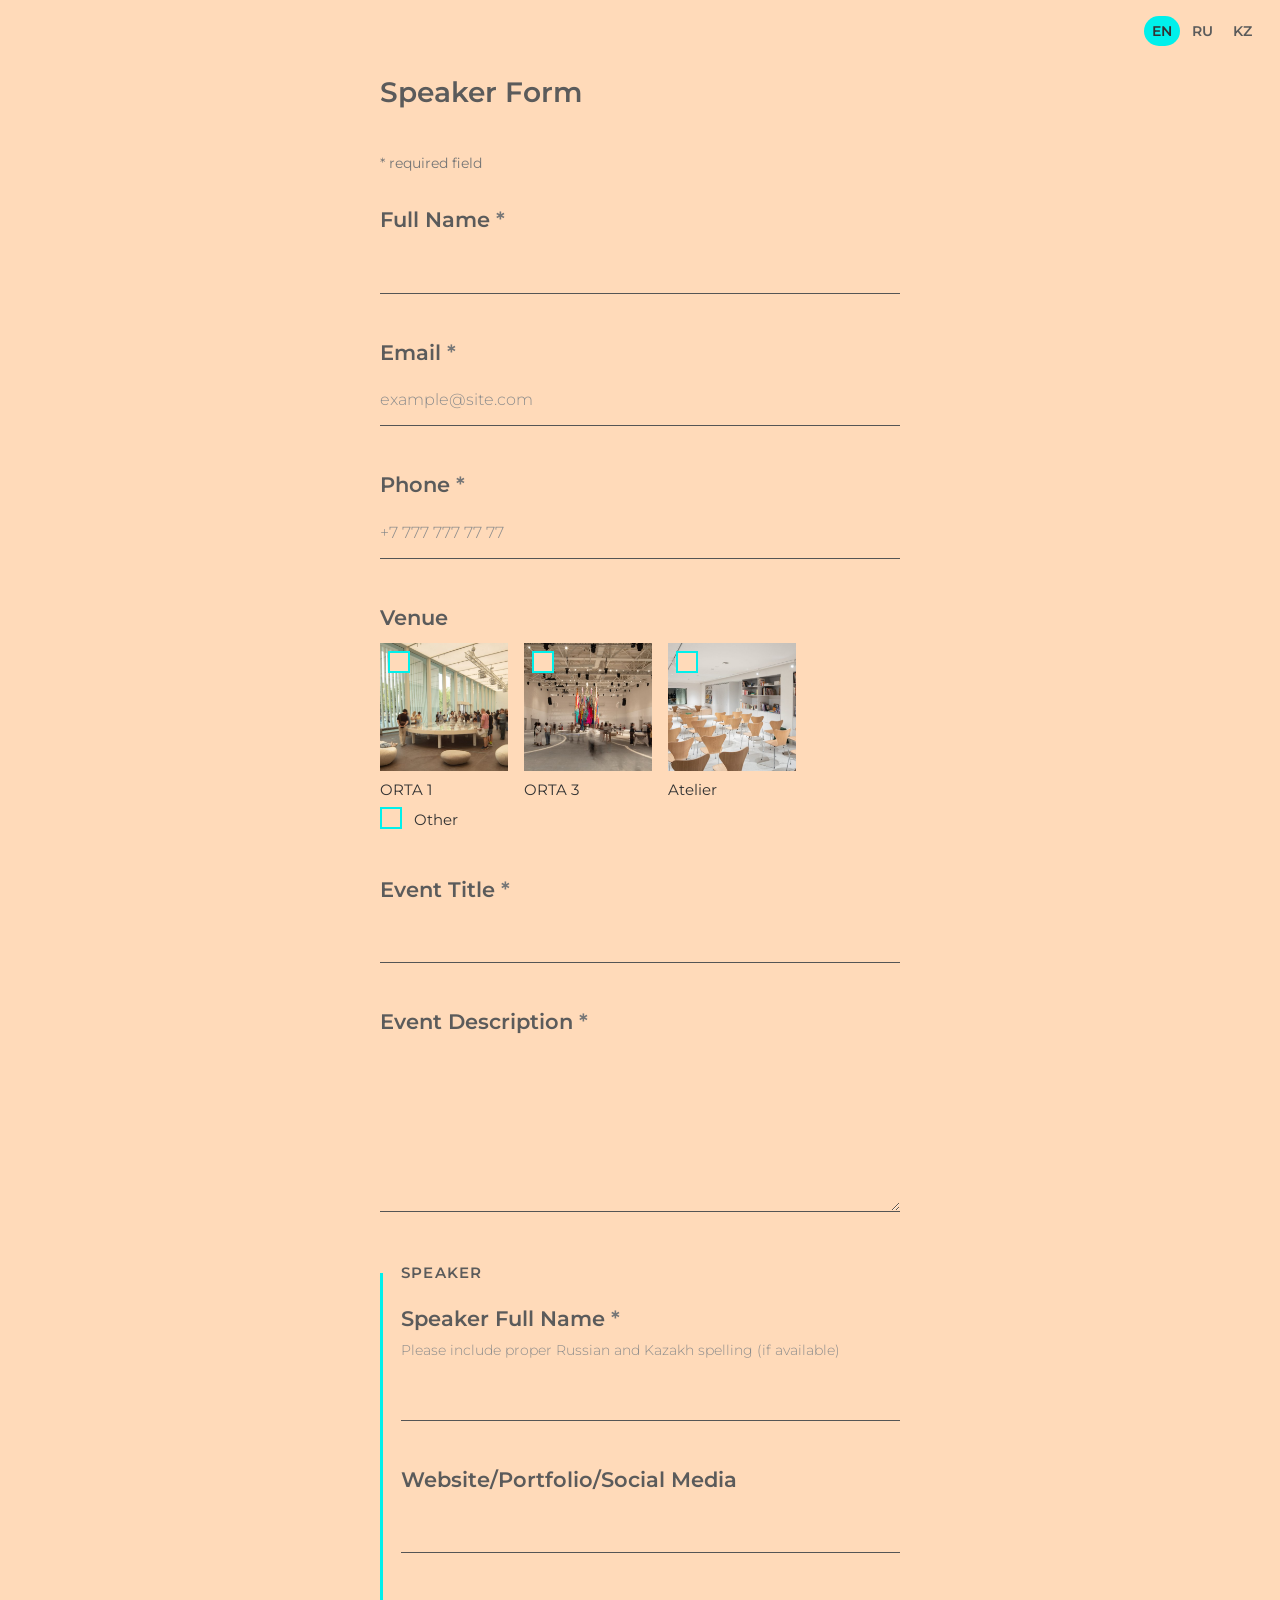
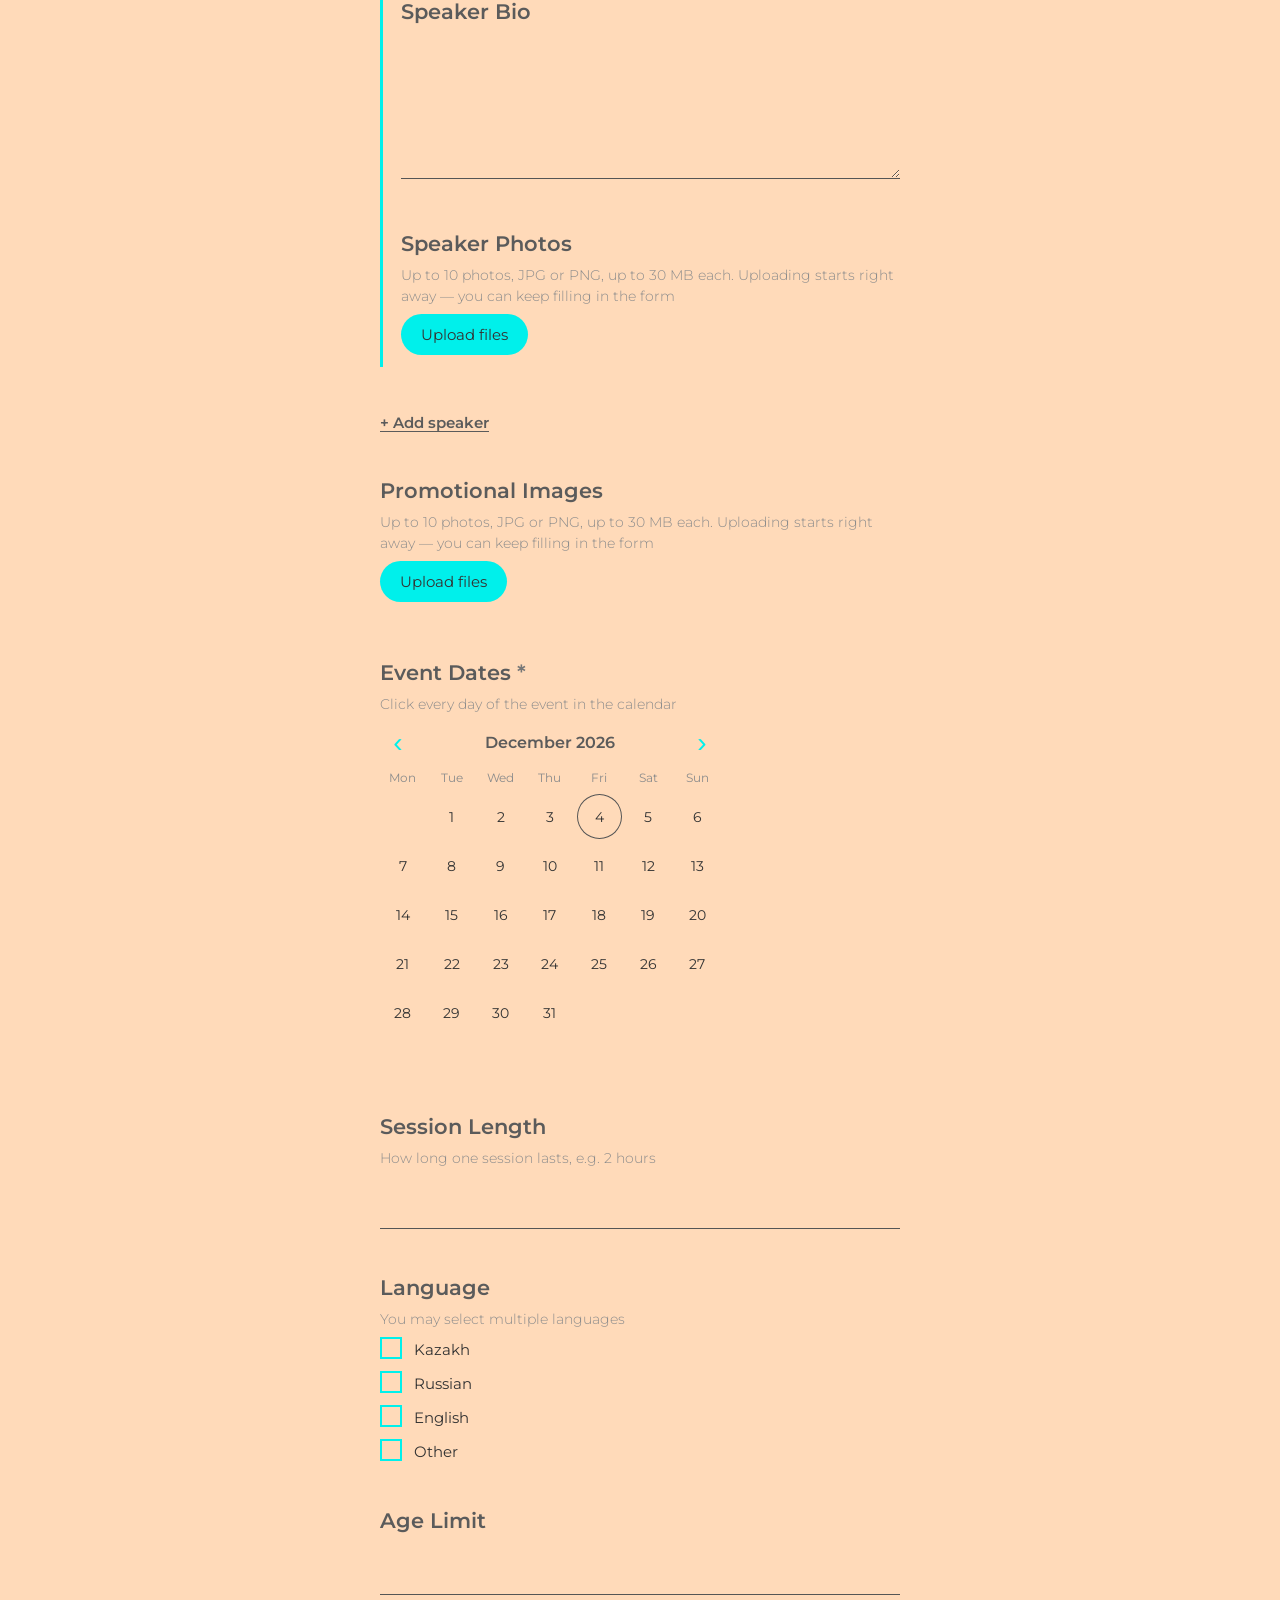
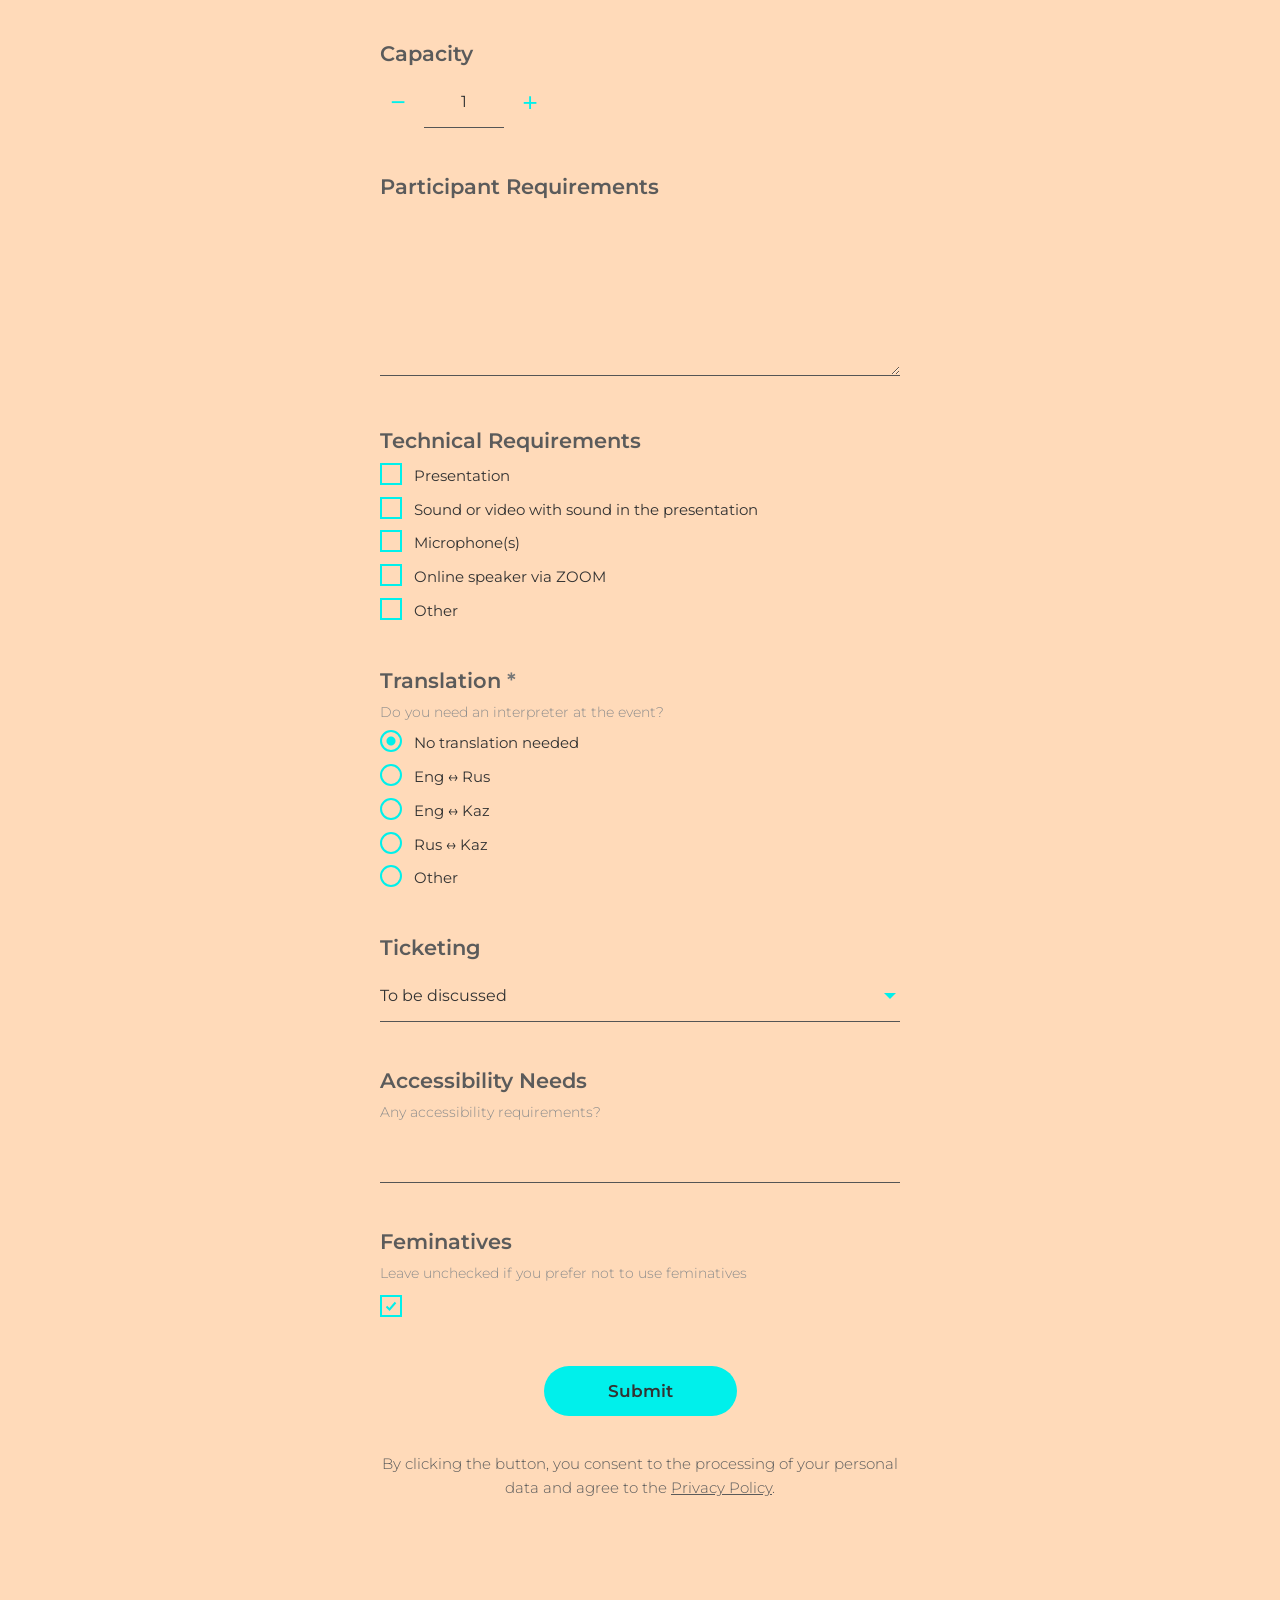
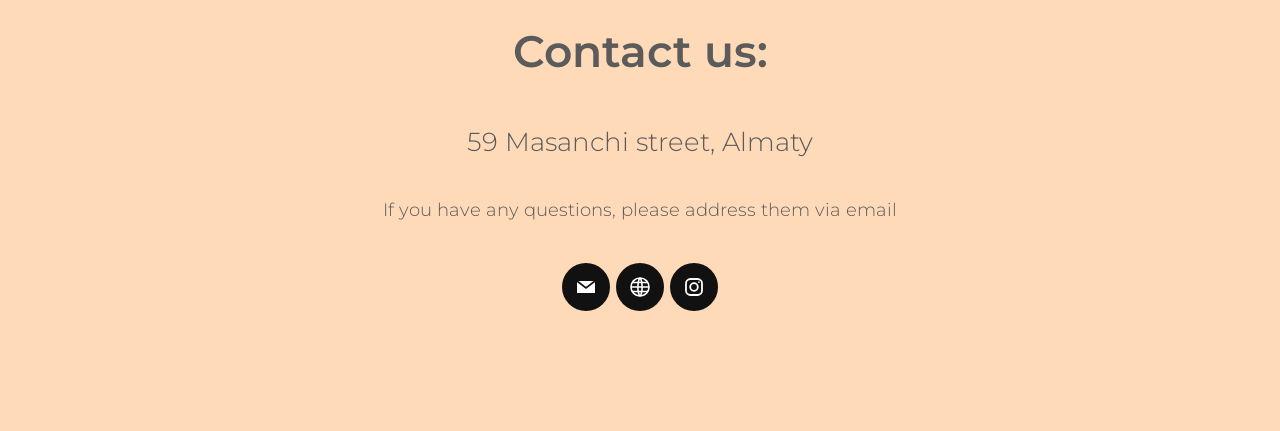
<file: index.html>
<!doctype html>
<html lang="en">
<head>
<meta charset="utf-8">
<meta name="viewport" content="width=device-width, initial-scale=1">
<meta name="robots" content="noindex, nofollow">
<title>Speaker Form — Tselinny</title>
<link rel="preconnect" href="https://fonts.googleapis.com">
<link rel="preconnect" href="https://fonts.gstatic.com" crossorigin>
<link href="https://fonts.googleapis.com/css2?family=Montserrat:wght@300;400;600&display=swap" rel="stylesheet">
<link rel="stylesheet" href="style.css">
</head>
<body>

<nav class="langs" aria-label="Language">
  <button type="button" data-lang="en">EN</button>
  <button type="button" data-lang="ru">RU</button>
  <button type="button" data-lang="kk">KZ</button>
</nav>

<main class="wrap">
  <h1 data-i18n="title"></h1>
  <p class="req-note" data-i18n="req_note"></p>

  <form id="form" novalidate autocomplete="on">
    <!-- honeypot: invisible for people, bots fill it. Name must NOT look like anything browser autofill
         knows (company/site/url/name/email…) — «company_site» got autofilled and real submissions were dropped. -->
    <input type="text" id="hp" name="hp_x9q" class="hp" tabindex="-1" autocomplete="new-password" aria-hidden="true">

    <!-- contact person -->
    <div class="field" data-required>
      <label for="contact_name" data-i18n="contact_name"></label>
      <input id="contact_name" type="text" autocomplete="name">
    </div>

    <div class="field" data-required data-email>
      <label for="email" data-i18n="email"></label>
      <input id="email" type="email" autocomplete="email" data-i18n-ph="email_ph">
    </div>

    <div class="field" data-required>
      <label for="phone" data-i18n="phone"></label>
      <input id="phone" type="tel" autocomplete="tel" data-i18n-ph="phone_ph">
    </div>

    <!-- venue -->
    <div class="field">
      <span class="label" data-i18n="venue"></span>
      <div class="venues">
        <label class="venue">
          <input type="checkbox" name="venue" value="ORTA 1">
          <span class="venue-img" style="background-image:url(assets/venues/orta1.jpg)"><i class="tick"></i></span>
          <span class="venue-name">ORTA 1</span>
        </label>
        <label class="venue">
          <input type="checkbox" name="venue" value="ORTA 3">
          <span class="venue-img" style="background-image:url(assets/venues/orta3.jpg)"><i class="tick"></i></span>
          <span class="venue-name">ORTA 3</span>
        </label>
        <label class="venue">
          <input type="checkbox" name="venue" value="Atelier">
          <span class="venue-img" style="background-image:url(assets/venues/atelier.jpg)"><i class="tick"></i></span>
          <span class="venue-name">Atelier</span>
        </label>
      </div>
      <div class="choices venue-more">
        <label class="choice"><input type="checkbox" name="venue" value="other" data-other="venue_other"><span data-i18n="other"></span></label>
      </div>
      <input id="venue_other" type="text" class="other-input" data-i18n-ph="specify" hidden>
    </div>

    <!-- event -->
    <div class="field" data-required>
      <label for="event_title" data-i18n="event_title"></label>
      <input id="event_title" type="text">
    </div>

    <div class="field" data-required>
      <label for="event_desc" data-i18n="event_desc"></label>
      <textarea id="event_desc" rows="6"></textarea>
    </div>

    <!-- speakers (repeatable) -->
    <div id="speakers"></div>
    <button type="button" id="add_speaker" class="link-btn" data-i18n="add_speaker"></button>

    <div class="field">
      <span class="label" data-i18n="promo"></span>
      <span class="hint" data-i18n="photo_hint"></span>
      <div class="uploader" id="promo"></div>
    </div>

    <!-- dates -->
    <div class="field" id="dates_field" data-req-mark>
      <span class="label" data-i18n="dates"></span>
      <span class="hint" data-i18n="dates_hint"></span>
      <div class="cal" id="cal"></div>
      <div class="cal-sum">
        <span id="cal_sum"></span>
        <button type="button" id="cal_clear" class="link-btn" data-i18n="dates_clear" hidden></button>
      </div>
    </div>

    <div class="field">
      <label for="duration" data-i18n="duration"></label>
      <span class="hint" data-i18n="duration_hint"></span>
      <input id="duration" type="text">
    </div>

    <div class="field">
      <span class="label" data-i18n="language"></span>
      <span class="hint" data-i18n="language_hint"></span>
      <div class="choices">
        <label class="choice"><input type="checkbox" name="language" value="kk"><span data-i18n="lang_kk"></span></label>
        <label class="choice"><input type="checkbox" name="language" value="ru"><span data-i18n="lang_ru"></span></label>
        <label class="choice"><input type="checkbox" name="language" value="en"><span data-i18n="lang_en"></span></label>
        <label class="choice"><input type="checkbox" name="language" value="other" data-other="language_other"><span data-i18n="other"></span></label>
      </div>
      <input id="language_other" type="text" class="other-input" data-i18n-ph="specify" hidden>
    </div>

    <div class="field">
      <label for="age" data-i18n="age"></label>
      <input id="age" type="text">
    </div>

    <div class="field">
      <label for="capacity" data-i18n="capacity"></label>
      <div class="stepper">
        <button type="button" data-step="-1" aria-label="−">−</button>
        <input id="capacity" type="number" min="1" value="1" inputmode="numeric">
        <button type="button" data-step="1" aria-label="+">+</button>
      </div>
    </div>

    <div class="field">
      <label for="participant_req" data-i18n="participant_req"></label>
      <textarea id="participant_req" rows="6"></textarea>
    </div>

    <div class="field">
      <span class="label" data-i18n="tech_req"></span>
      <div class="choices" id="tech_presets" hidden></div>
      <!-- shown only when «Other» is ticked -->
      <div id="tech_other_box" hidden>
        <span class="hint" data-i18n="tech_req_hint"></span>
        <textarea id="tech_req" rows="6"></textarea>
      </div>
    </div>

    <div class="field" id="interp_field" data-req-mark>
      <span class="label" data-i18n="translation"></span>
      <span class="hint" data-i18n="translation_hint"></span>
      <div class="choices">
        <label class="choice radio"><input type="radio" name="interpreter" value="none" checked><span data-i18n="tr_none"></span></label>
        <label class="choice radio"><input type="radio" name="interpreter" value="en-ru"><span data-i18n="tr_en_ru"></span></label>
        <label class="choice radio"><input type="radio" name="interpreter" value="en-kk"><span data-i18n="tr_en_kk"></span></label>
        <label class="choice radio"><input type="radio" name="interpreter" value="ru-kk"><span data-i18n="tr_ru_kk"></span></label>
        <label class="choice radio"><input type="radio" name="interpreter" value="other" data-other="interpreter_other"><span data-i18n="other"></span></label>
      </div>
      <input id="interpreter_other" type="text" class="other-input" data-i18n-ph="specify" hidden>
    </div>

    <div class="field">
      <label for="ticketing" data-i18n="ticketing"></label>
      <div class="select">
        <select id="ticketing">
          <option value="free" data-i18n="ticket_free"></option>
          <option value="registration" data-i18n="ticket_reg"></option>
          <option value="ticketed" data-i18n="ticket_ticketed"></option>
          <option value="tbd" data-i18n="ticket_tbd" selected></option>
        </select>
      </div>
    </div>

    <div class="field">
      <label for="access" data-i18n="access"></label>
      <span class="hint" data-i18n="access_hint"></span>
      <input id="access" type="text">
    </div>

    <div class="field">
      <span class="label" data-i18n="fem"></span>
      <span class="hint" data-i18n="fem_hint"></span>
      <label class="choice solo"><input type="checkbox" id="fem" checked><span></span></label>
    </div>

    <div class="submit-row">
      <button type="submit" class="pill big" id="submit_btn" data-i18n="submit"></button>
      <p id="send_status" class="send-status" hidden></p>
      <p class="consent"><span data-i18n="consent_a"></span><a href="https://shop.tselinny.org/personaldata" target="_blank" rel="noopener" data-i18n="consent_link"></a><span data-i18n="consent_b"></span></p>
    </div>
  </form>

  <!-- after submit: «нужна закупка?» (BUY_PAGE.md §2). Yes → «сейчас» opens buy.html, «позже» → thanks -->
  <section id="buyq" hidden>
    <h2 class="done-title" data-i18n="buyq_title"></h2>
    <div class="buyq-btns" id="buyq_1">
      <button type="button" class="pill big" data-ans="yes" data-i18n="yes"></button>
      <button type="button" class="pill big" data-ans="no" data-i18n="no"></button>
    </div>
    <div class="buyq-btns" id="buyq_2" hidden>
      <button type="button" class="pill big" id="buy_now" data-i18n="buy_now"></button>
      <button type="button" class="pill big" id="buy_later" data-i18n="buy_later"></button>
    </div>
    <p id="buyq_status" class="send-status" hidden></p>
  </section>

  <!-- after submit: thanks (photos were uploaded in the background while the form was being filled) -->
  <section id="done" hidden>
    <h2 class="done-title" data-i18n="thanks_title"></h2>
    <p data-i18n="thanks_text"></p>
    <p id="done_later" data-i18n="buy_later_note" hidden></p>

    <div class="out">
      <p data-i18n="local_note"></p>
      <pre id="out_pre"></pre>
      <button type="button" class="link-btn" id="back_local" data-i18n="back_local"></button>
    </div>
  </section>

  <footer class="contact">
    <h2 data-i18n="contact_us"></h2>
    <address data-i18n="address"></address>
    <p data-i18n="questions"></p>
    <div class="icons">
      <a href="mailto:learning@tselinny.org" title="Email" aria-label="Email">
        <svg viewBox="0 0 24 24" aria-hidden="true"><path d="M3 6h18v12H3z" fill="currentColor"/><path d="M3 6l9 7 9-7" fill="none" stroke="#111" stroke-width="1.6"/></svg>
      </a>
      <a data-i18n-href="site_url" href="https://www.tselinny.org/en" target="_blank" rel="noopener" title="Website" aria-label="Website">
        <svg viewBox="0 0 24 24" aria-hidden="true" fill="none" stroke="currentColor" stroke-width="1.6"><circle cx="12" cy="12" r="9"/><path d="M3 12h18M12 3c2.8 3 2.8 15 0 18M12 3c-2.8 3-2.8 15 0 18M5 7.5h14M5 16.5h14"/></svg>
      </a>
      <a href="https://www.instagram.com/tselinnycenter/" target="_blank" rel="noopener" title="Instagram" aria-label="Instagram">
        <svg viewBox="0 0 24 24" aria-hidden="true" fill="none" stroke="currentColor" stroke-width="1.8"><rect x="4" y="4" width="16" height="16" rx="4.5"/><circle cx="12" cy="12" r="3.8"/><circle cx="16.9" cy="7.1" r=".9" fill="currentColor" stroke="none"/></svg>
      </a>
    </div>
  </footer>
</main>

<template id="speaker_tpl">
  <fieldset class="speaker">
    <legend><span data-i18n="speaker"></span> <span class="num"></span>
      <button type="button" class="link-btn remove" data-i18n="remove"></button>
    </legend>
    <div class="field" data-required>
      <label data-i18n="speaker_name"></label>
      <span class="hint" data-i18n="speaker_name_hint"></span>
      <input type="text" class="sp-name">
    </div>
    <div class="field">
      <label data-i18n="speaker_web"></label>
      <input type="text" class="sp-web">
    </div>
    <div class="field">
      <label data-i18n="speaker_bio"></label>
      <textarea rows="5" class="sp-bio"></textarea>
    </div>
    <div class="field">
      <span class="label" data-i18n="speaker_photos"></span>
      <span class="hint" data-i18n="photo_hint"></span>
      <div class="uploader sp-photos"></div>
    </div>
  </fieldset>
</template>

<script src="i18n.js"></script>
<script src="form.js"></script>
</body>
</html>
</file>
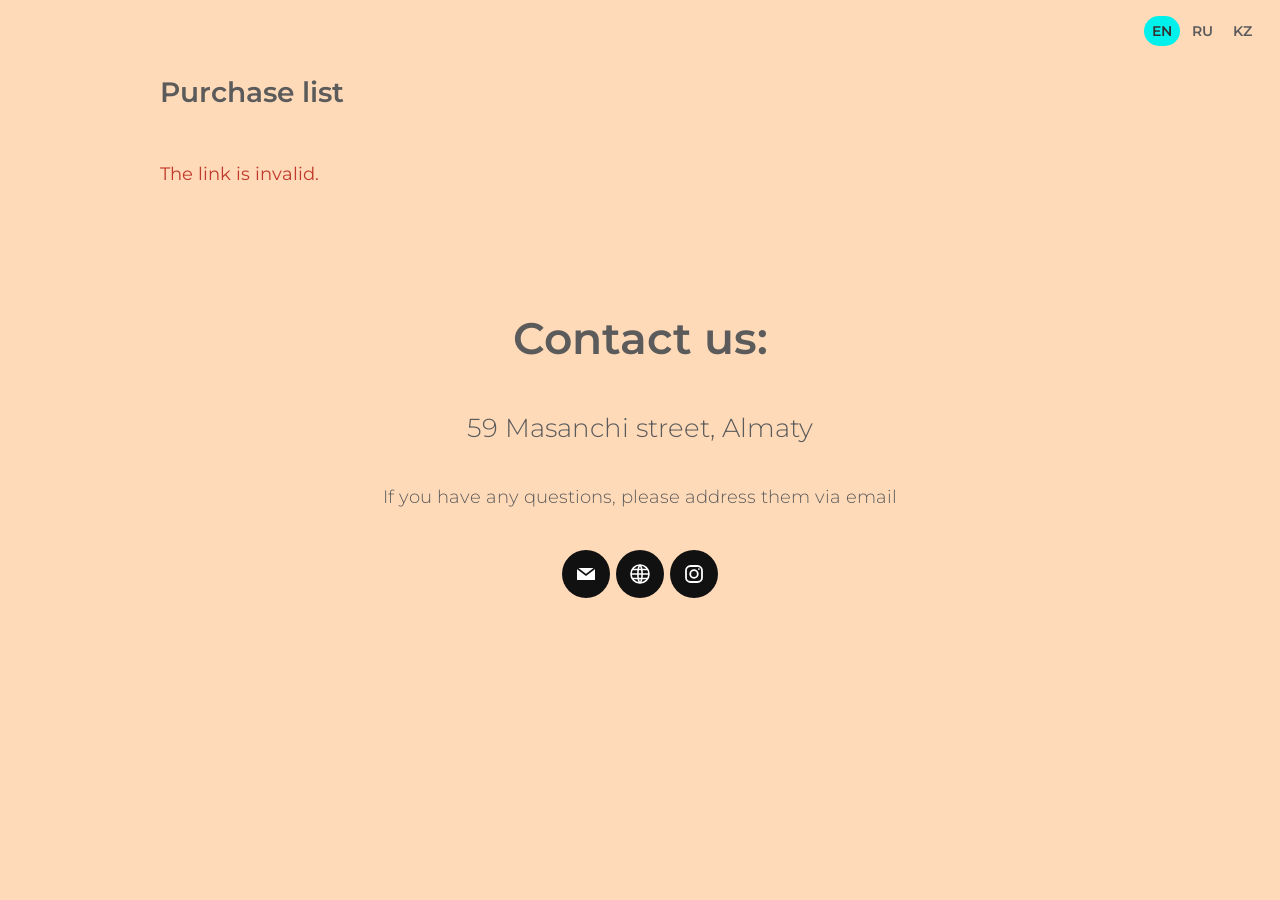
<file: buy.html>
<!doctype html>
<html lang="ru">
<head>
<meta charset="utf-8">
<meta name="viewport" content="width=device-width, initial-scale=1">
<meta name="robots" content="noindex, nofollow">
<title>Закупочный лист — Tselinny</title>
<link rel="preconnect" href="https://fonts.googleapis.com">
<link rel="preconnect" href="https://fonts.gstatic.com" crossorigin>
<link href="https://fonts.googleapis.com/css2?family=Montserrat:wght@300;400;600&display=swap" rel="stylesheet">
<link rel="stylesheet" href="style.css">
</head>
<body>

<nav class="langs" aria-label="Language">
  <button type="button" data-lang="en">EN</button>
  <button type="button" data-lang="ru">RU</button>
  <button type="button" data-lang="kk">KZ</button>
</nav>

<!-- Purchase page (TSELINNY_EVENTS/BUY_PAGE.md). buy.html?d=<docId>&k=<key>&lang=<en|ru|kk> -->
<main class="wrap buy">
  <h1 data-i18n="buy_title"></h1>

  <p id="buy_loading" class="buy-msg" data-i18n="buy_loading"></p>
  <p id="buy_closed" class="buy-msg bad" hidden></p>

  <form id="buy_form" novalidate hidden>
    <div class="buy-head">
      <p class="buy-event" id="buy_event"></p>
      <p><span class="buy-k" data-i18n="buy_dates"></span>: <span id="buy_dates"></span></p>
      <p><span class="buy-k" data-i18n="buy_deadline"></span>: <b id="buy_deadline"></b></p>
    </div>

    <ul class="buy-rules" id="buy_rules"></ul>
    <p class="buy-how-title" data-i18n="buy_how_title"></p>
    <ul class="buy-rules" id="buy_how"></ul>

    <p id="buy_sent" class="buy-note" hidden></p>
    <p id="buy_draft" class="buy-note draft" data-i18n="buy_draft" hidden></p>

    <div class="buy-table">
      <div class="brow bhead" aria-hidden="true">
        <span class="bnum">#</span>
        <span data-i18n="col_name"></span>
        <span data-i18n="col_comment"></span>
        <span data-i18n="col_qty"></span>
        <span data-i18n="col_link"></span>
        <span></span>
      </div>
      <div id="buy_rows"></div>
    </div>
    <p id="buy_rows_err" class="err" data-i18n="err_no_rows" hidden></p>
    <button type="button" class="link-btn" id="buy_add" data-i18n="buy_add"></button>

    <div class="submit-row">
      <button type="submit" class="pill big" id="buy_send" data-i18n="buy_send"></button>
      <p id="buy_status" class="send-status" hidden></p>
    </div>
  </form>

  <!-- after sending (and on every reopen once sent): only thanks, no form (Vlad 10.11) -->
  <section id="buy_done" hidden>
    <h2 class="done-title" data-i18n="buy_thanks_title"></h2>
    <p data-i18n="buy_thanks_text"></p>
    <p id="buy_edit_note"></p>
  </section>

  <footer class="contact">
    <h2 data-i18n="contact_us"></h2>
    <address data-i18n="address"></address>
    <p data-i18n="questions"></p>
    <div class="icons">
      <a href="mailto:learning@tselinny.org" title="Email" aria-label="Email">
        <svg viewBox="0 0 24 24" aria-hidden="true"><path d="M3 6h18v12H3z" fill="currentColor"/><path d="M3 6l9 7 9-7" fill="none" stroke="#111" stroke-width="1.6"/></svg>
      </a>
      <a data-i18n-href="site_url" href="https://www.tselinny.org/en" target="_blank" rel="noopener" title="Website" aria-label="Website">
        <svg viewBox="0 0 24 24" aria-hidden="true" fill="none" stroke="currentColor" stroke-width="1.6"><circle cx="12" cy="12" r="9"/><path d="M3 12h18M12 3c2.8 3 2.8 15 0 18M12 3c-2.8 3-2.8 15 0 18M5 7.5h14M5 16.5h14"/></svg>
      </a>
      <a href="https://www.instagram.com/tselinnycenter/" target="_blank" rel="noopener" title="Instagram" aria-label="Instagram">
        <svg viewBox="0 0 24 24" aria-hidden="true" fill="none" stroke="currentColor" stroke-width="1.8"><rect x="4" y="4" width="16" height="16" rx="4.5"/><circle cx="12" cy="12" r="3.8"/><circle cx="16.9" cy="7.1" r=".9" fill="currentColor" stroke="none"/></svg>
      </a>
    </div>
  </footer>
</main>

<template id="row_tpl">
  <div class="brow">
    <span class="bnum"></span>
    <label class="bcell"><span class="blbl" data-i18n="col_name"></span><input type="text" data-k="name" maxlength="200"></label>
    <label class="bcell"><span class="blbl" data-i18n="col_comment"></span><input type="text" data-k="comment" maxlength="300"></label>
    <label class="bcell"><span class="blbl" data-i18n="col_qty"></span><input type="text" data-k="qty" maxlength="50" data-i18n-ph="qty_ph"></label>
    <label class="bcell"><span class="blbl" data-i18n="col_link"></span><input type="text" data-k="link" maxlength="500" inputmode="url" placeholder="https://"></label>
    <button type="button" class="bdel" aria-label="×">×</button>
  </div>
</template>

<script src="i18n.js"></script>
<script src="buy.js"></script>
</body>
</html>
</file>
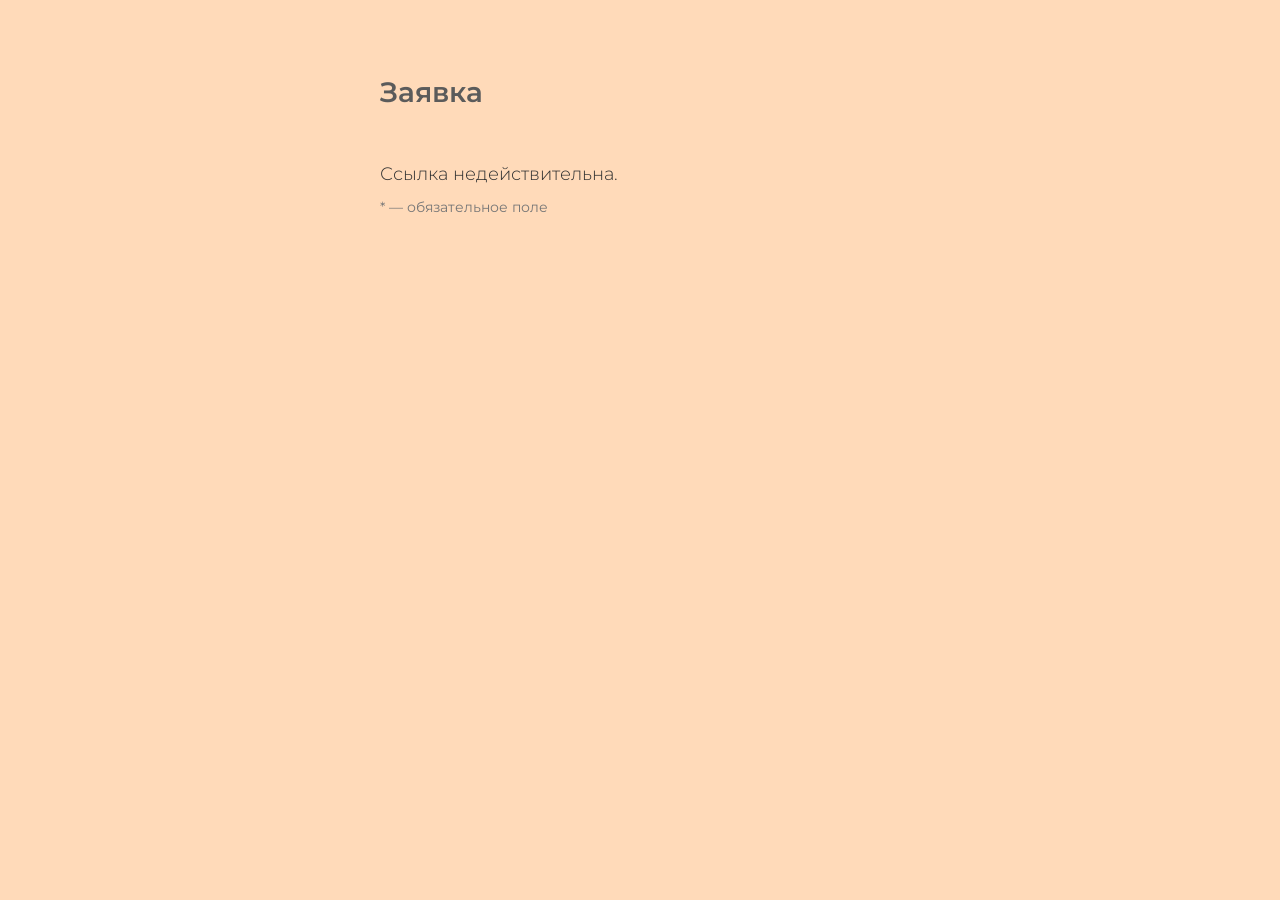
<file: org.html>
<!doctype html>
<html lang="ru">
<head>
<meta charset="utf-8">
<meta name="viewport" content="width=device-width, initial-scale=1">
<meta name="robots" content="noindex, nofollow">
<title>Страница организатора — Tselinny</title>
<link rel="preconnect" href="https://fonts.googleapis.com">
<link rel="preconnect" href="https://fonts.gstatic.com" crossorigin>
<link href="https://fonts.googleapis.com/css2?family=Montserrat:wght@300;400;600&display=swap" rel="stylesheet">
<link rel="stylesheet" href="style.css">
</head>
<!-- GENERATED from index.html by tools/_make_org_html.py — edit index.html + the script, not this file -->
<body data-org>

<nav class="langs" aria-label="Language" hidden>
  <button type="button" data-lang="en">EN</button>
  <button type="button" data-lang="ru">RU</button>
  <button type="button" data-lang="kk">KZ</button>
</nav>

<main class="wrap">
  <h1 id="org_title">Заявка</h1>
  <p id="org_doc_top" class="org-top" hidden><a class="link-btn" id="org_doc_top_link" href="#" target="_blank" rel="noopener">Открыть документ мероприятия</a></p>
  <p id="org_msg" class="buy-msg">Загрузка…</p>
  <p class="req-note" data-i18n="req_note"></p>

  <form id="form" novalidate autocomplete="off" hidden>
    <!-- honeypot: invisible for people, bots fill it. Name must NOT look like anything browser autofill
         knows (company/site/url/name/email…) — «company_site» got autofilled and real submissions were dropped. -->
    <input type="text" id="hp" name="hp_x9q" class="hp" tabindex="-1" autocomplete="new-password" aria-hidden="true">


    <div class="field">
      <span class="label">Контактное лицо</span>
      <p id="org_contact" class="org-ro"></p>
    </div>

    <!-- venue -->
    <div class="field">
      <span class="label" data-i18n="venue"></span>
      <div class="venues">
        <label class="venue">
          <input type="checkbox" name="venue" value="ORTA 1">
          <span class="venue-img" style="background-image:url(assets/venues/orta1.jpg)"><i class="tick"></i></span>
          <span class="venue-name">ORTA 1</span>
        </label>
        <label class="venue">
          <input type="checkbox" name="venue" value="ORTA 3">
          <span class="venue-img" style="background-image:url(assets/venues/orta3.jpg)"><i class="tick"></i></span>
          <span class="venue-name">ORTA 3</span>
        </label>
        <label class="venue">
          <input type="checkbox" name="venue" value="Atelier">
          <span class="venue-img" style="background-image:url(assets/venues/atelier.jpg)"><i class="tick"></i></span>
          <span class="venue-name">Atelier</span>
        </label>
      </div>
      <div class="choices venue-more">
        <label class="choice"><input type="checkbox" name="venue" value="other" data-other="venue_other"><span data-i18n="other"></span></label>
      </div>
      <input id="venue_other" type="text" class="other-input" data-i18n-ph="specify" hidden>
    </div>

    <!-- event -->
    <div class="field" data-required>
      <label for="event_title" data-i18n="event_title"></label>
      <input id="event_title" type="text">
    </div>

    <div class="field" data-required>
      <label for="event_desc" data-i18n="event_desc"></label>
      <textarea id="event_desc" rows="6"></textarea>
    </div>

    <!-- speakers (repeatable) -->
    <div id="speakers"></div>
    <button type="button" id="add_speaker" class="link-btn" data-i18n="add_speaker"></button>

    <div class="field">
      <span class="label">Фото</span>
      <p class="org-ro" id="org_photos"></p>
      <a class="pill" id="org_photo_link" href="#" target="_blank" rel="noopener">Открыть папку с фото</a>
      <span class="hint org-hint">Фото, загруженные прямо в папку, сами в ORG не попадут: вставьте их ссылки в ORG («Ссылка(и) на фото» или «Промо-изображения»).</span>
    </div>

    <!-- dates -->
    <div class="field" id="dates_field" data-req-mark>
      <span class="label" data-i18n="dates"></span>
      <span class="hint" data-i18n="dates_hint"></span>
      <div class="cal" id="cal"></div>
      <div class="cal-sum">
        <span id="cal_sum"></span>
        <button type="button" id="cal_clear" class="link-btn" data-i18n="dates_clear" hidden></button>
      </div>
      <div id="org_schedule" class="org-schedule"></div>
    </div>

    <div class="field">
      <label for="duration" data-i18n="duration"></label>
      <span class="hint" data-i18n="duration_hint"></span>
      <input id="duration" type="text">
    </div>

    <div class="field">
      <span class="label" data-i18n="language"></span>
      <span class="hint" data-i18n="language_hint"></span>
      <div class="choices">
        <label class="choice"><input type="checkbox" name="language" value="kk"><span data-i18n="lang_kk"></span></label>
        <label class="choice"><input type="checkbox" name="language" value="ru"><span data-i18n="lang_ru"></span></label>
        <label class="choice"><input type="checkbox" name="language" value="en"><span data-i18n="lang_en"></span></label>
        <label class="choice"><input type="checkbox" name="language" value="other" data-other="language_other"><span data-i18n="other"></span></label>
      </div>
      <input id="language_other" type="text" class="other-input" data-i18n-ph="specify" hidden>
    </div>

    <div class="field">
      <label for="age" data-i18n="age"></label>
      <input id="age" type="text">
    </div>

    <div class="field">
      <label for="capacity" data-i18n="capacity"></label>
      <div class="stepper">
        <button type="button" data-step="-1" aria-label="−">−</button>
        <input id="capacity" type="number" min="1" value="1" inputmode="numeric">
        <button type="button" data-step="1" aria-label="+">+</button>
      </div>
    </div>

    <div class="field">
      <label for="participant_req" data-i18n="participant_req"></label>
      <textarea id="participant_req" rows="6"></textarea>
    </div>

    <div class="field">
      <span class="label" data-i18n="tech_req"></span>
      <div class="choices" id="tech_presets" hidden></div>
      <!-- shown only when «Other» is ticked -->
      <div id="tech_other_box" hidden>
        <span class="hint" data-i18n="tech_req_hint"></span>
        <textarea id="tech_req" rows="6"></textarea>
      </div>
    </div>

    <div class="field" id="interp_field" data-req-mark>
      <span class="label" data-i18n="translation"></span>
      <span class="hint" data-i18n="translation_hint"></span>
      <div class="choices">
        <label class="choice radio"><input type="radio" name="interpreter" value="none" checked><span data-i18n="tr_none"></span></label>
        <label class="choice radio"><input type="radio" name="interpreter" value="en-ru"><span data-i18n="tr_en_ru"></span></label>
        <label class="choice radio"><input type="radio" name="interpreter" value="en-kk"><span data-i18n="tr_en_kk"></span></label>
        <label class="choice radio"><input type="radio" name="interpreter" value="ru-kk"><span data-i18n="tr_ru_kk"></span></label>
        <label class="choice radio"><input type="radio" name="interpreter" value="other" data-other="interpreter_other"><span data-i18n="other"></span></label>
      </div>
      <input id="interpreter_other" type="text" class="other-input" data-i18n-ph="specify" hidden>
    </div>


    <div class="field" id="ticket_field" data-req-mark>
      <span class="label">Тип билетов</span>
      <span class="hint" id="ticket_hint"></span>
      <div class="choices">
        <label class="choice radio"><input type="radio" name="ticket_org" value="free"><span>свободный вход</span></label>
        <label class="choice radio"><input type="radio" name="ticket_org" value="registration"><span>нужна регистрация</span></label>
        <label class="choice radio"><input type="radio" name="ticket_org" value="ticketed"><span>вход по билетам</span></label>
      </div>
    </div>

    <div class="field">
      <label for="access" data-i18n="access"></label>
      <span class="hint" data-i18n="access_hint"></span>
      <input id="access" type="text">
    </div>


    <h2 class="org-h">Для организатора</h2>

    <div class="field" id="cats_field" data-req-mark>
      <span class="label">Категории сайта</span>
      <span class="hint">можно несколько</span>
      <div class="choices" id="org_cats"></div>
    </div>

    <div class="field" id="edu_field" data-req-mark>
      <span class="label">Категория в «Образовании»</span>
      <div class="choices" id="org_edu"></div>
    </div>

    <div class="field">
      <label for="org_price">Цена за одно занятие</label>
      <span class="hint">обязательна, если «вход по билетам» (можно вписать позже в ORG)</span>
      <span class="hint org-live" id="org_price_info"></span>
      <input id="org_price" type="text" inputmode="numeric">
    </div>

    <div class="field">
      <label for="org_price_course">Цена за курс</label>
      <span class="hint">необязательна</span>
      <span class="hint org-live" id="org_course_info"></span>
      <input id="org_price_course" type="text" inputmode="numeric">
    </div>

    <div class="field">
      <label for="org_photobank">ТЗ по подбору фото из нашего фотобанка</label>
      <span class="hint" data-role="ROLE_SMM_PHOTO"></span>
      <textarea id="org_photobank" rows="4"></textarea>
    </div>

    <div class="field">
      <label for="org_poster">Пожелания по дизайну афиши от отдела-организатора</label>
      <span class="hint" data-role="ROLE_DESIGN"></span>
      <textarea id="org_poster" rows="4"></textarea>
    </div>

    <div class="submit-row">
      <button type="submit" class="pill big" id="submit_btn">Сохранить в ORG</button>
      <p id="send_status" class="send-status" hidden></p>
    </div>
  </form>

  <!-- after submit: thanks (photos were uploaded in the background while the form was being filled) -->
  <section id="done" hidden>
    <h2 class="done-title" id="org_done_title">Сохранено</h2>
    <p id="org_done_text"></p>
    <p><a class="pill big" id="org_doc_link" href="#" target="_blank" rel="noopener">Открыть документ</a></p>

    <div class="out">
      <p data-i18n="local_note"></p>
      <pre id="out_pre"></pre>
      <button type="button" class="link-btn" id="back_local" data-i18n="back_local"></button>
    </div>
  </section>

</main>

<template id="speaker_tpl">
  <fieldset class="speaker">
    <legend><span data-i18n="speaker"></span> <span class="num"></span>
      <button type="button" class="link-btn remove" data-i18n="remove"></button>
    </legend>
    <div class="field" data-required>
      <label data-i18n="speaker_name"></label>
      <span class="hint" data-i18n="speaker_name_hint"></span>
      <input type="text" class="sp-name">
    </div>
    <div class="field">
      <label data-i18n="speaker_web"></label>
      <input type="text" class="sp-web">
    </div>
    <div class="field">
      <label data-i18n="speaker_bio"></label>
      <textarea rows="5" class="sp-bio"></textarea>
    </div>
    <div class="field">
      <span class="label" data-i18n="speaker_photos"></span>
      <p class="org-ro sp-photos"></p>
    </div>
  </fieldset>
</template>

<script src="i18n.js"></script>
<script src="form.js"></script>
</body>
</html>
</file>
<file: style.css>
/* Look copied from the Tilda form on learning.tselinny.org: peach background,
   cyan accents, Montserrat, underline-only inputs. */
:root {
  --bg: #ffdab9;
  --accent: #00f0eb;
  --label: #5b5b5b;
  --text: #333;
  --hint: #8c8c8c;
  --line: #555;
  --err: #c0392b;
  --w: 560px;
}

[hidden] { display: none !important; }

* { box-sizing: border-box; }

html { -webkit-text-size-adjust: 100%; }

body {
  margin: 0;
  background: var(--bg);
  color: var(--text);
  font: 400 16px/1.45 "Montserrat", Arial, sans-serif;
}

.wrap {
  max-width: var(--w);
  margin: 0 auto;
  padding: 72px 20px 120px;
}

h1 {
  margin: 0 0 48px;
  font-weight: 600;
  font-size: 28px;
  color: var(--label);
}

/* ---------- language switch ---------- */
.langs {
  position: fixed;
  top: 16px;
  right: 20px;
  display: flex;
  gap: 4px;
  z-index: 10;
}
.langs button {
  border: 0;
  background: transparent;
  font: 600 14px "Montserrat", Arial, sans-serif;
  color: var(--label);
  padding: 6px 8px;
  border-radius: 999px;
  cursor: pointer;
}
.langs button.on { background: var(--accent); color: var(--text); }

/* ---------- fields ---------- */
.field { margin-bottom: 44px; }

.field > label,
.field > .label,
.speaker .field > label {
  display: block;
  font-weight: 600;
  font-size: 21px;
  color: var(--label);
  margin-bottom: 6px;
}

.hint {
  display: block;
  font-weight: 300;
  font-size: 14px;
  color: var(--hint);
  margin-bottom: 8px;
}

input[type="text"],
input[type="email"],
input[type="tel"],
input[type="number"],
textarea,
select {
  width: 100%;
  border: 0;
  border-bottom: 1px solid var(--line);
  border-radius: 0;
  background: transparent;
  color: var(--text);
  font: 400 16px/1.45 "Montserrat", Arial, sans-serif;
  padding: 14px 0;
  outline: none;
}
textarea { resize: vertical; min-height: 96px; }
input::placeholder, textarea::placeholder { color: var(--hint); font-weight: 300; }
input:focus, textarea:focus, select:focus { border-bottom-color: var(--accent); }

.field.invalid input,
.field.invalid textarea { border-bottom-color: var(--err); }
.err { margin: 6px 0 0; color: var(--err); font-size: 13px; }

/* ---------- venues ---------- */
.venues { display: flex; flex-wrap: wrap; gap: 16px; margin-top: 10px; }
.venue { position: relative; width: 128px; cursor: pointer; }
.venue input { position: absolute; opacity: 0; pointer-events: none; }
.venue-img {
  position: relative;
  display: block;
  width: 128px;
  height: 128px;
  background: #e9c7a6 center / cover no-repeat;
}
.venue-name { display: block; margin-top: 8px; font-size: 15px; }
.venue-more { margin-top: 18px; }
/* same square checkbox as everywhere else, sitting in the photo's corner */
.venue .tick {
  position: absolute;
  top: 8px;
  left: 8px;
  width: 22px;
  height: 22px;
  border: 2px solid var(--accent);
  background: var(--bg) center / 14px no-repeat;
}
.venue input:checked + .venue-img .tick {
  background-image: url("data:image/svg+xml,%3Csvg xmlns='http://www.w3.org/2000/svg' viewBox='0 0 12 12'%3E%3Cpath d='M1.5 6.5l3 3 6-7' fill='none' stroke='%2300f0eb' stroke-width='2'/%3E%3C/svg%3E");
}
.venue input:focus-visible + .venue-img { outline: 2px solid var(--accent); outline-offset: 2px; }

/* ---------- checkboxes / radios ---------- */
.choices { display: flex; flex-direction: column; gap: 10px; margin: 6px 0 4px; }
.choice { display: inline-flex; align-items: center; gap: 12px; cursor: pointer; font-size: 15px; }
.choice input { position: absolute; opacity: 0; pointer-events: none; }
.choice > span::before {
  content: "";
  display: inline-block;
  vertical-align: -4px;
  width: 18px;
  height: 18px;
  margin-right: 12px;
  border: 2px solid var(--accent);
  background: transparent center / 12px no-repeat;
}
.choice.radio > span::before { border-radius: 50%; }
.choice input:checked + span::before {
  background-image: url("data:image/svg+xml,%3Csvg xmlns='http://www.w3.org/2000/svg' viewBox='0 0 12 12'%3E%3Cpath d='M1.5 6.5l3 3 6-7' fill='none' stroke='%2300f0eb' stroke-width='2'/%3E%3C/svg%3E");
}
.choice.radio input:checked + span::before {
  background-image: radial-gradient(circle, var(--accent) 0 4px, transparent 5px);
  background-size: auto;
}
.choice input:focus-visible + span::before { outline: 2px solid var(--text); outline-offset: 2px; }
.choice.solo > span::before { margin-right: 0; }
#tech_presets { margin-bottom: 8px; }
.tech-row { display: flex; align-items: center; flex-wrap: wrap; gap: 6px 16px; }
.tech-count { display: inline-flex; align-items: center; gap: 8px; font-size: 14px; color: var(--hint); }
.tech-count select { width: auto; padding: 4px 4px 4px 0; cursor: pointer; }
.other-input { margin-top: 4px; }

/* ---------- stepper ---------- */
.stepper { display: inline-flex; align-items: center; gap: 8px; }
.stepper button {
  width: 36px;
  height: 36px;
  border: 0;
  background: transparent;
  color: var(--accent);
  font-size: 26px;
  line-height: 1;
  cursor: pointer;
}
.stepper input { width: 80px; text-align: center; -moz-appearance: textfield; }
.stepper input::-webkit-outer-spin-button,
.stepper input::-webkit-inner-spin-button { -webkit-appearance: none; margin: 0; }

/* ---------- select ---------- */
.select { position: relative; }
.select select { appearance: none; -webkit-appearance: none; padding-right: 28px; cursor: pointer; }
.select::after {
  content: "";
  position: absolute;
  right: 4px;
  top: 50%;
  margin-top: -3px;
  border: 6px solid transparent;
  border-top-color: var(--accent);
  pointer-events: none;
}

/* ---------- buttons ---------- */
.pill {
  border: 0;
  border-radius: 999px;
  background: var(--accent);
  color: var(--text);
  font: 400 15px "Montserrat", Arial, sans-serif;
  padding: 11px 20px;
  cursor: pointer;
}
.pill.big { font-size: 17px; font-weight: 600; padding: 15px 64px; }
.link-btn {
  border: 0;
  background: transparent;
  padding: 0;
  color: var(--label);
  font: 600 15px "Montserrat", Arial, sans-serif;
  text-decoration: underline;
  text-underline-offset: 3px;
  cursor: pointer;
}
#add_speaker { margin: -12px 0 44px; }
.submit-row { text-align: center; margin-top: 8px; }

/* ---------- uploader ---------- */
.uploader input[type="file"] { display: none; }
.thumbs { display: flex; flex-wrap: wrap; gap: 10px; margin-top: 12px; }
.thumb { position: relative; width: 84px; }
.thumb img { display: block; width: 84px; height: 84px; object-fit: cover; }
.thumb span {
  display: block;
  font-size: 11px;
  color: var(--hint);
  overflow: hidden;
  text-overflow: ellipsis;
  white-space: nowrap;
}
.thumb button {
  position: absolute;
  top: -8px;
  right: -8px;
  width: 22px;
  height: 22px;
  border: 0;
  border-radius: 50%;
  background: var(--text);
  color: #fff;
  font-size: 14px;
  line-height: 22px;
  padding: 0;
  cursor: pointer;
}

/* ---------- speakers ---------- */
.speaker { border: 0; border-left: 3px solid var(--accent); margin: 0 0 44px; padding: 0 0 0 18px; }
.speaker legend {
  padding: 0;
  margin-bottom: 20px;
  font-weight: 600;
  font-size: 15px;
  letter-spacing: .08em;
  text-transform: uppercase;
  color: var(--label);
}
.speaker legend .remove { margin-left: 14px; font-size: 13px; text-transform: none; letter-spacing: 0; }
.speaker .field:last-child { margin-bottom: 0; }

/* ---------- calendar ---------- */
.cal { max-width: 340px; margin-top: 10px; user-select: none; }
.cal-head { display: flex; align-items: center; justify-content: space-between; margin-bottom: 8px; }
.cal-title { font-weight: 600; color: var(--label); }
.cal-nav {
  width: 36px;
  height: 36px;
  border: 0;
  background: transparent;
  color: var(--accent);
  font-size: 28px;
  line-height: 1;
  cursor: pointer;
}
.cal-grid { display: grid; grid-template-columns: repeat(7, 1fr); gap: 4px; }
.cal-wd { text-align: center; font-size: 12px; color: var(--hint); padding-bottom: 4px; }
.cal-day {
  aspect-ratio: 1;
  border: 0;
  border-radius: 50%;
  background: transparent;
  color: var(--text);
  font: 400 14px "Montserrat", Arial, sans-serif;
  cursor: pointer;
}
.cal-day:hover { background: rgba(255, 255, 255, .45); }
.cal-day.today { box-shadow: inset 0 0 0 1px var(--line); }
.cal-day.on { background: var(--accent); font-weight: 600; }
.cal-sum { display: flex; align-items: baseline; gap: 14px; margin-top: 10px; font-size: 15px; min-height: 22px; }
.field.invalid .cal { outline: 1px solid var(--err); outline-offset: 6px; }

/* ---------- consent + contacts (as on Tilda) ---------- */
.consent {
  margin: 36px auto 0;
  font-weight: 300;
  font-size: 15px;
  line-height: 1.6;
  color: var(--label);
}
.consent a { color: inherit; }

.contact { margin-top: 120px; text-align: center; color: var(--label); }
.contact h2 { margin: 0 0 40px; font-size: 44px; font-weight: 600; }
.contact address { font-style: normal; font-weight: 300; font-size: 26px; margin-bottom: 36px; }
.contact p { font-weight: 300; font-size: 18px; margin: 0 0 40px; }
.icons { display: flex; justify-content: center; gap: 6px; }
.icons a {
  display: inline-flex;
  align-items: center;
  justify-content: center;
  width: 48px;
  height: 48px;
  border-radius: 50%;
  background: #111;
  color: #fff;
}
.icons svg { width: 24px; height: 24px; }

/* ---------- photos: one file + "more photos" tick ---------- */
.choice.more { margin-top: 14px; }

/* ---------- after submit ---------- */
.done-title { margin: 0 0 12px; font-size: 28px; font-weight: 600; color: var(--label); }
#done > p { margin: 0 0 40px; font-size: 18px; font-weight: 300; }
.more-block { margin: 20px 0 28px; }
.more-name { margin: 0 0 10px; font-weight: 600; color: var(--label); }
.more-status { white-space: pre-line; font-size: 13px; color: var(--label); }
#more .pill.big { margin-top: 8px; }

/* ---------- local output ---------- */
.out { margin-top: 48px; }
.out p { font-weight: 600; color: var(--label); }
.out pre {
  background: rgba(255, 255, 255, .5);
  padding: 16px;
  font-size: 12px;
  line-height: 1.4;
  overflow: auto;
  white-space: pre-wrap;
  word-break: break-word;
}

@media (max-width: 480px) {
  .wrap { padding-top: 64px; }
  .field > label, .field > .label, .speaker .field > label { font-size: 19px; }
  .venue, .venue-img { width: 100px; }
  .venue-img { height: 100px; }
  .pill.big { width: 100%; padding-left: 0; padding-right: 0; }
}

/* required-field marks via CSS, i18n strings untouched */
.field[data-required] > label::after,
.field[data-required] > .label::after,
.field[data-req-mark] > .label::after { content: " *"; color: #777; }
.req-note { margin: -8px 0 32px; color: #777; font-size: 14px; }

/* honeypot */
.hp { position: absolute; left: -10000px; width: 1px; height: 1px; opacity: 0; }

/* sending / upload status */
.send-status { margin: 12px 0 0; font-size: 14px; white-space: pre-line; }
.send-status.bad, .more-status.bad { color: var(--err); }
.more-status { white-space: pre-line; }

/* background photo upload states: wait/up = pale + spinner, ok = tick, err = pale + red frame + Retry */
.thumb .pic { position: relative; width: 84px; height: 84px; }
.thumb.wait img, .thumb.up img, .thumb.err img { opacity: .4; }
.thumb.err .pic { outline: 2px solid var(--err); outline-offset: -2px; }
.thumb .spin {
  position: absolute; left: 50%; top: 50%; width: 26px; height: 26px; margin: -13px 0 0 -13px;
  border: 3px solid rgba(0, 0, 0, .12); border-top-color: var(--accent); border-radius: 50%;
  animation: thumb-spin .8s linear infinite;
}
@keyframes thumb-spin { to { transform: rotate(360deg); } }
.thumb .tick { position: absolute; right: 4px; bottom: 4px; width: 18px; height: 18px; background: var(--accent); }
.thumb .tick::after {
  content: ""; position: absolute; left: 6px; top: 2px; width: 5px; height: 10px;
  border: solid var(--text); border-width: 0 2px 2px 0; transform: rotate(45deg);
}
.thumb button.retry {
  position: static; width: auto; height: auto; margin-top: 4px; padding: 2px 8px;
  border: 1px solid var(--err); border-radius: 0; background: none; color: var(--err); font-size: 11px; cursor: pointer;
}

/* while sending / waiting for photos the Submit button is disabled — make it look so */
.pill:disabled { opacity: .45; cursor: default; }

/* thanks screen centred */
#done { text-align: center; margin-top: 80px; }
#done .out { text-align: left; }

/* purchase question after submit */
#buyq { text-align: center; margin-top: 80px; }
#buyq .done-title { font-size: 24px; margin-bottom: 32px; }
.buyq-btns { display: flex; justify-content: center; flex-wrap: wrap; gap: 14px; }
.buyq-btns .pill.big { min-width: 150px; padding-left: 32px; padding-right: 32px; }

/* ---------- purchase page buy.html ---------- */
.wrap.buy { max-width: 1000px; }
.buy-msg { font-size: 18px; font-weight: 300; }
.buy-msg.bad { color: var(--err); font-weight: 400; }
.buy-head { margin-bottom: 28px; font-size: 16px; }
.buy-head p { margin: 0 0 6px; }
.buy-event { font-size: 22px; font-weight: 600; color: var(--label); }
.buy-k { color: var(--label); }
.buy-rules { margin: 0 0 24px; padding-left: 20px; font-size: 14px; font-weight: 300; }
.buy-rules li { margin-bottom: 4px; }
.buy-how-title { margin: 0 0 8px; font-weight: 600; color: var(--label); }
.buy-note { margin: 0 0 12px; padding: 10px 14px; background: rgba(255, 255, 255, .5); font-size: 14px; }
.buy-note.draft { background: var(--accent); }

.brow {
  display: grid;
  grid-template-columns: 28px 1.4fr 1.2fr .8fr 1.4fr 28px;
  gap: 0 14px;
  align-items: end;
}
.bhead { font-size: 13px; font-weight: 600; color: var(--label); padding-bottom: 2px; }
.bnum { color: var(--hint); font-size: 14px; padding-bottom: 16px; }
.bhead .bnum { padding-bottom: 0; }
.bcell { display: block; }
.blbl { display: none; }
.bcell input { padding: 12px 0; }
.bcell input.bad { border-bottom-color: var(--err); }
.bdel {
  border: 0; background: none; color: var(--hint); font-size: 22px; line-height: 1;
  padding: 0 0 12px; cursor: pointer;
}
.bdel:hover { color: var(--err); }
.brow > .err { grid-column: 2 / -1; }
#buy_add { margin: 16px 0 44px; }
#buy_rows_err { margin: 8px 0 0; }

/* phone: each row = a card with its own labels */
@media (max-width: 720px) {
  .bhead { display: none; }
  .brow {
    position: relative;
    grid-template-columns: 1fr;
    gap: 0;
    padding: 10px 0 14px 34px;
    border-left: 3px solid var(--accent);
    margin-bottom: 22px;
  }
  .bnum { position: absolute; left: 10px; top: 12px; padding: 0; }
  .blbl { display: block; font-size: 13px; font-weight: 600; color: var(--label); margin-top: 8px; }
  .bcell input { padding: 8px 0; }
  .bdel { position: absolute; right: 0; top: 4px; padding: 0; }
  .brow > .err { grid-column: 1; }
}

/* ---------- organiser page org.html ---------- */
.org-ro { margin: 4px 0 10px; font-size: 16px; }
.org-hint { margin-top: 10px; }
.org-h { margin: 8px 0 32px; font-size: 24px; font-weight: 600; color: var(--label); }
.org-schedule { margin-top: 18px; max-width: 420px; }
.org-sched-title { margin: 0 0 6px; font-weight: 600; color: var(--label); }
.org-row { display: flex; align-items: baseline; gap: 14px; }
.org-row span { flex: 0 0 140px; font-size: 15px; }
.org-row input { padding: 8px 0; }
.org-row input.bad { border-bottom-color: var(--err); }
#org_fill_times { margin-top: 10px; font-size: 13px; }
#done .pill { display: inline-block; text-decoration: none; }
.org-top { margin: -36px 0 36px; }

/* purchase page: thanks screen */
#buy_done { text-align: center; margin-top: 80px; }
#buy_done > p { margin: 0 0 16px; font-size: 18px; font-weight: 300; }
.org-live { color: var(--text); margin-top: -4px; }
</file>
